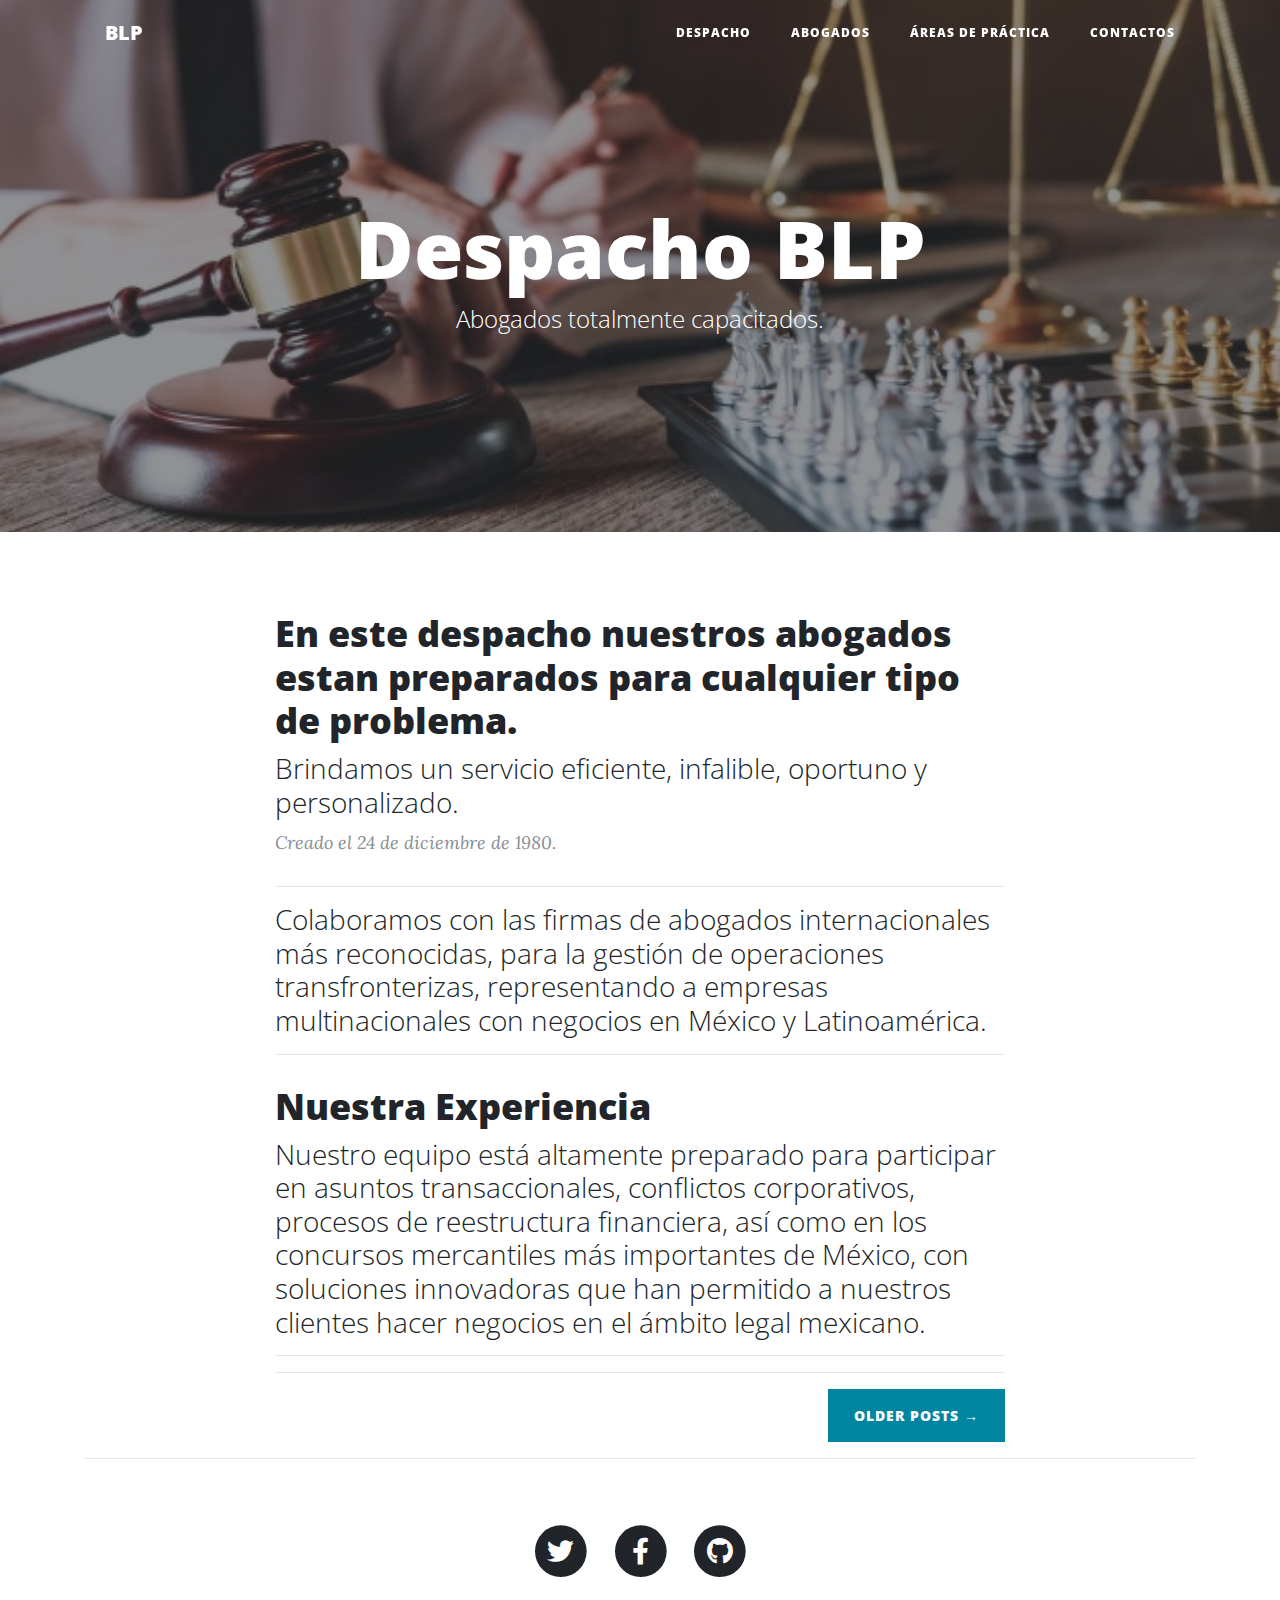
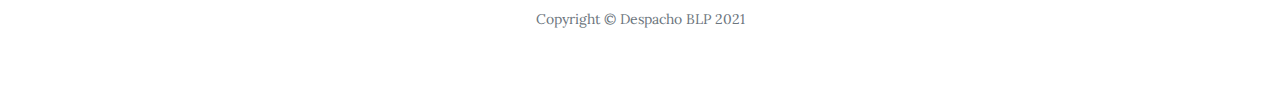
<file: index.html>
<!DOCTYPE html>
<html lang="en">

<head>

  <meta charset="utf-8">
  <meta name="viewport" content="width=device-width, initial-scale=1, shrink-to-fit=no">
  <meta name="description" content="">
  <meta name="author" content="">

  <title>Despacho BLP - Despacho</title>

  <!-- Bootstrap core CSS -->
  <link href="vendor/bootstrap/css/bootstrap.min.css" rel="stylesheet">

  <!-- Custom fonts for this template -->
  <link href="vendor/fontawesome-free/css/all.min.css" rel="stylesheet" type="text/css">
  <link href='https://fonts.googleapis.com/css?family=Lora:400,700,400italic,700italic' rel='stylesheet' type='text/css'>
  <link href='https://fonts.googleapis.com/css?family=Open+Sans:300italic,400italic,600italic,700italic,800italic,400,300,600,700,800' rel='stylesheet' type='text/css'>

  <!-- Custom styles for this template -->
  <link href="css/clean-blog.min.css" rel="stylesheet">

</head>

<body>

  <!-- Navigation -->
  <nav class="navbar navbar-expand-lg navbar-light fixed-top" id="mainNav">
    <div class="container">
      <a class="navbar-brand" href="index.html">BLP</a>
      <button class="navbar-toggler navbar-toggler-right" type="button" data-toggle="collapse" data-target="#navbarResponsive" aria-controls="navbarResponsive" aria-expanded="false" aria-label="Toggle navigation">
        Menu
        <i class="fas fa-bars"></i>
      </button>
      <div class="collapse navbar-collapse" id="navbarResponsive">
        <ul class="navbar-nav ml-auto">
          <li class="nav-item">
            <a class="nav-link" href="index.html">Despacho</a>
          </li>
          <li class="nav-item">
            <a class="nav-link" href="about.html">Abogados</a>
          </li>
          <li class="nav-item">
            <a class="nav-link" href="post.html">Áreas de práctica</a>
          </li>
          <li class="nav-item">
            <a class="nav-link" href="contact.html">Contactos</a>
          </li>
        </ul>
      </div>
    </div>
  </nav>

  <!-- Page Header -->
  <header class="masthead" style="background-image: url('img/bufete.jpg')">
    <div class="overlay"></div>
    <div class="container">
      <div class="row">
        <div class="col-lg-8 col-md-10 mx-auto">
          <div class="site-heading">
            <h1>Despacho BLP</h1>
            <span class="subheading">Abogados totalmente capacitados. </span>
          </div>
        </div>
      </div>
    </div>
  </header>

  <!-- Main Content -->
  <div class="container">
    <div class="row">
      <div class="col-lg-8 col-md-10 mx-auto">
        <div class="post-preview">
          <a href="post.html">
            <h2 class="post-title">
              En este despacho nuestros abogados estan preparados para cualquier tipo de problema. 
            </h2>
            <h3 class="post-subtitle">
              Brindamos un servicio eficiente, infalible, oportuno y personalizado.
            </h3>
          </a>
          <p class="post-meta">Creado el 24 de diciembre de 1980.
          </p>
        </div>
        <hr>
        <div class="post-preview">
          <a href="post.html">
            <h3 class="post-subtitle">
            Colaboramos con las firmas de abogados internacionales más reconocidas, para la gestión de operaciones transfronterizas, representando a empresas multinacionales con negocios en México y Latinoamérica.			
            </h3>
          </a>
        </div>
        <hr>
        <div class="post-preview">
          <a href="post.html">
            <h2 class="post-title">
              Nuestra Experiencia
            </h2>
            <h3 class="post-subtitle">
           Nuestro equipo está altamente preparado para participar en asuntos transaccionales, conflictos corporativos, procesos de reestructura financiera, así como en los concursos mercantiles más importantes de México, con soluciones innovadoras que han permitido a nuestros clientes hacer negocios en el ámbito legal mexicano.
            </h3>
          </a>
        </div>
        <hr>
        <div class="post-preview">
          <a href="post.html">
            <!--<h2 class="post-title">
              Failure is not an option
            </h2>
            <h3 class="post-subtitle">
              Many say exploration is part of our destiny, but it’s actually our duty to future generations.
            </h3>
          </a>
          <p class="post-meta">Posted by
            <a href="#">Start Bootstrap</a>
            on July 8, 2019</p>
        </div>-->
        <hr>
        <!-- Pager -->
        <div class="clearfix">
          <a class="btn btn-primary float-right" href="#">Older Posts &rarr;</a>
        </div>
      </div>
    </div>
  </div>

  <hr>

  <!-- Footer -->
  <footer>
    <div class="container">
      <div class="row">
        <div class="col-lg-8 col-md-10 mx-auto">
          <ul class="list-inline text-center">
            <li class="list-inline-item">
              <a href="#">
                <span class="fa-stack fa-lg">
                  <i class="fas fa-circle fa-stack-2x"></i>
                  <i class="fab fa-twitter fa-stack-1x fa-inverse"></i>
                </span>
              </a>
            </li>
            <li class="list-inline-item">
              <a href="#">
                <span class="fa-stack fa-lg">
                  <i class="fas fa-circle fa-stack-2x"></i>
                  <i class="fab fa-facebook-f fa-stack-1x fa-inverse"></i>
                </span>
              </a>
            </li>
            <li class="list-inline-item">
              <a href="#">
                <span class="fa-stack fa-lg">
                  <i class="fas fa-circle fa-stack-2x"></i>
                  <i class="fab fa-github fa-stack-1x fa-inverse"></i>
                </span>
              </a>
            </li>
          </ul>
          <p class="copyright text-muted">Copyright &copy; Despacho BLP 2021</p>
        </div>
      </div>
    </div>
  </footer>

  <!-- Bootstrap core JavaScript -->
  <script src="vendor/jquery/jquery.min.js"></script>
  <script src="vendor/bootstrap/js/bootstrap.bundle.min.js"></script>

  <!-- Custom scripts for this template -->
  <script src="js/clean-blog.min.js"></script>

</body>

</html>
</file>
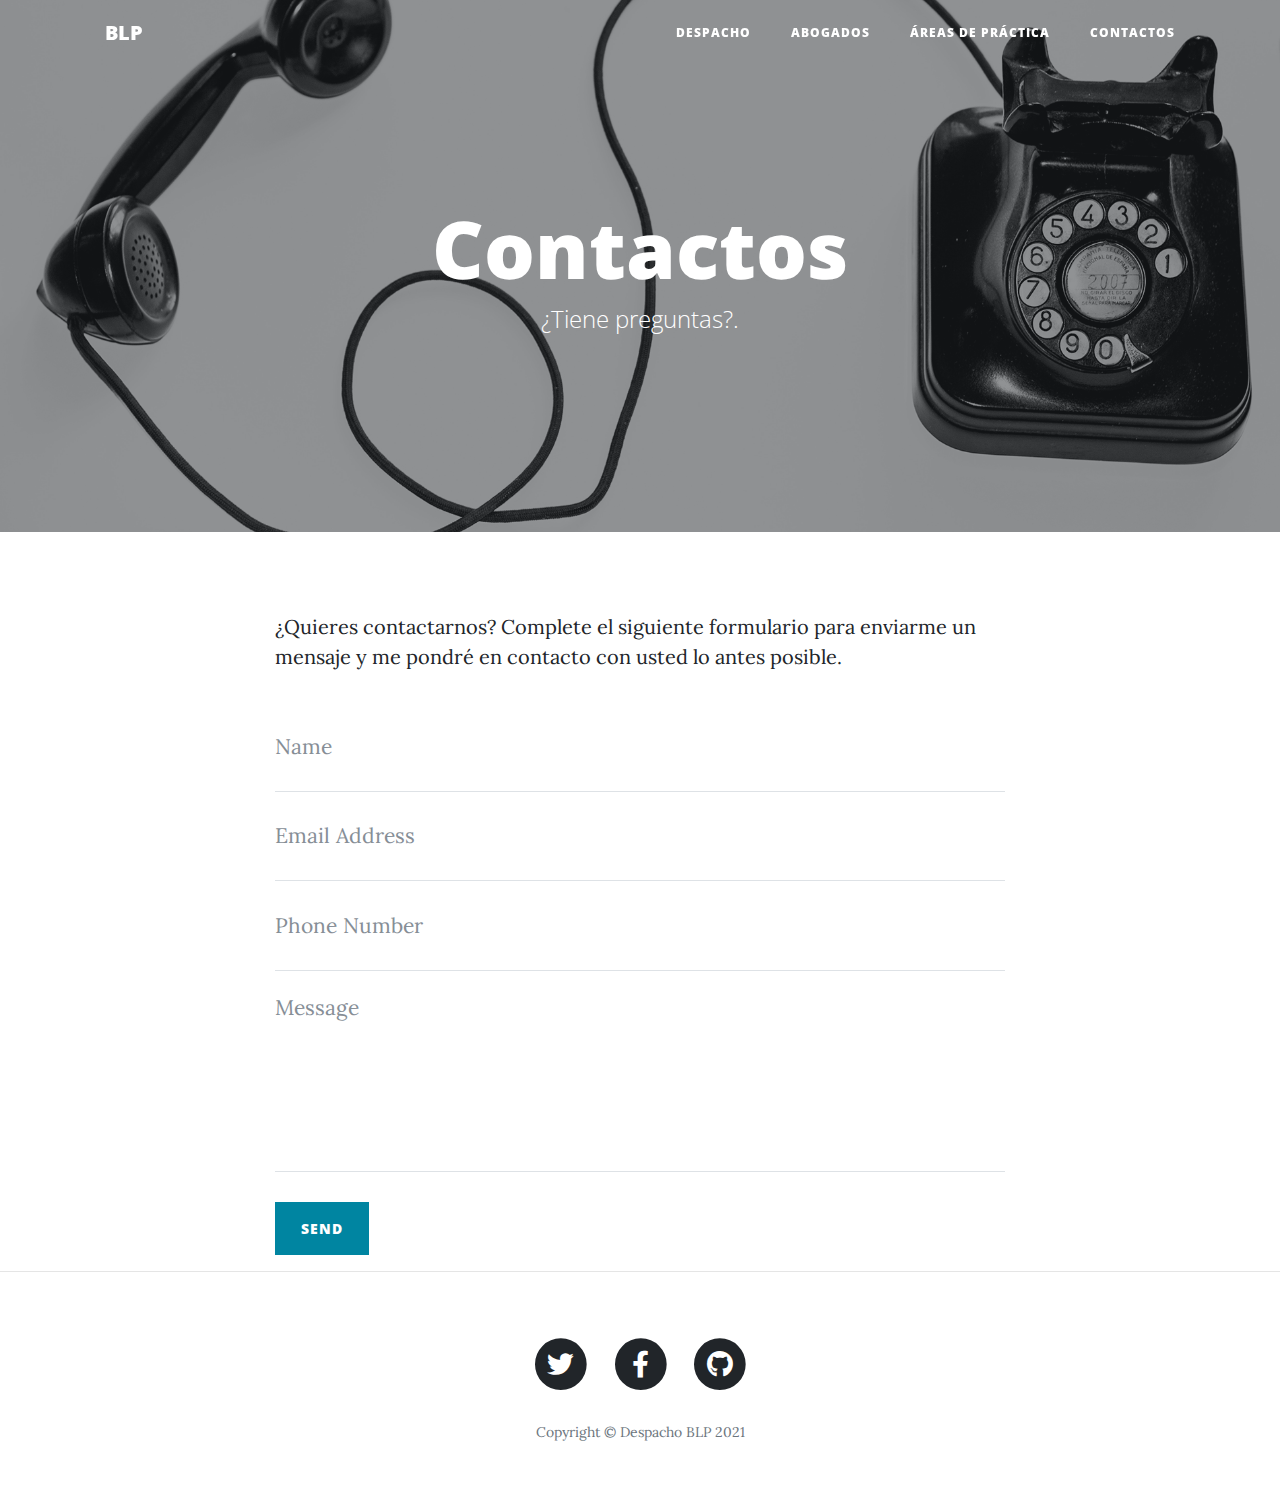
<file: contact.html>
<!DOCTYPE html>
<html lang="en">

<head>

  <meta charset="utf-8">
  <meta name="viewport" content="width=device-width, initial-scale=1, shrink-to-fit=no">
  <meta name="description" content="">
  <meta name="author" content="">

  <title>Despacho BLP - contactos</title>

  <!-- Bootstrap core CSS -->
  <link href="vendor/bootstrap/css/bootstrap.min.css" rel="stylesheet">

  <!-- Custom fonts for this template -->
  <link href="vendor/fontawesome-free/css/all.min.css" rel="stylesheet" type="text/css">
  <link href='https://fonts.googleapis.com/css?family=Lora:400,700,400italic,700italic' rel='stylesheet' type='text/css'>
  <link href='https://fonts.googleapis.com/css?family=Open+Sans:300italic,400italic,600italic,700italic,800italic,400,300,600,700,800' rel='stylesheet' type='text/css'>

  <!-- Custom styles for this template -->
  <link href="css/clean-blog.min.css" rel="stylesheet">

</head>

<body>

  <!-- Navigation -->
  <nav class="navbar navbar-expand-lg navbar-light fixed-top" id="mainNav">
    <div class="container">
      <a class="navbar-brand" href="index.html">BLP</a>
      <button class="navbar-toggler navbar-toggler-right" type="button" data-toggle="collapse" data-target="#navbarResponsive" aria-controls="navbarResponsive" aria-expanded="false" aria-label="Toggle navigation">
        Menu
        <i class="fas fa-bars"></i>
      </button>
      <div class="collapse navbar-collapse" id="navbarResponsive">
        <ul class="navbar-nav ml-auto">
          <li class="nav-item">
            <a class="nav-link" href="index.html">Despacho</a>
          </li>
          <li class="nav-item">
            <a class="nav-link" href="about.html">Abogados</a>
          </li>
          <li class="nav-item">
            <a class="nav-link" href="post.html">Áreas de práctica</a>
          </li>
          <li class="nav-item">
            <a class="nav-link" href="contact.html">Contactos</a>
          </li>
        </ul>
      </div>
    </div>
  </nav>

  <!-- Page Header -->
  <header class="masthead" style="background-image: url('img/contact-bg.jpg')">
    <div class="overlay"></div>
    <div class="container">
      <div class="row">
        <div class="col-lg-8 col-md-10 mx-auto">
          <div class="page-heading">
            <h1>Contactos</h1>
            <span class="subheading">¿Tiene preguntas?.</span>
          </div>
        </div>
      </div>
    </div>
  </header>

  <!-- Main Content -->
  <div class="container">
    <div class="row">
      <div class="col-lg-8 col-md-10 mx-auto">
        <p>¿Quieres contactarnos? Complete el siguiente formulario para enviarme un mensaje y me pondré en contacto con usted lo antes posible.</p>
        <!-- Contact Form - Enter your email address on line 19 of the mail/contact_me.php file to make this form work. -->
        <!-- WARNING: Some web hosts do not allow emails to be sent through forms to common mail hosts like Gmail or Yahoo. It's recommended that you use a private domain email address! -->
        <!-- To use the contact form, your site must be on a live web host with PHP! The form will not work locally! -->
        <form name="sentMessage" id="contactForm" novalidate>
          <div class="control-group">
            <div class="form-group floating-label-form-group controls">
              <label>Nombre</label>
              <input type="text" class="form-control" placeholder="Name" id="name" required data-validation-required-message="Please enter your name.">
              <p class="help-block text-danger"></p>
            </div>
          </div>
          <div class="control-group">
            <div class="form-group floating-label-form-group controls">
              <label>Email</label>
              <input type="email" class="form-control" placeholder="Email Address" id="email" required data-validation-required-message="Please enter your email address.">
              <p class="help-block text-danger"></p>
            </div>
          </div>
          <div class="control-group">
            <div class="form-group col-xs-12 floating-label-form-group controls">
              <label>Número de telefono</label>
              <input type="tel" class="form-control" placeholder="Phone Number" id="phone" required data-validation-required-message="Please enter your phone number.">
              <p class="help-block text-danger"></p>
            </div>
          </div>
          <div class="control-group">
            <div class="form-group floating-label-form-group controls">
              <label>Mensaje</label>
              <textarea rows="5" class="form-control" placeholder="Message" id="message" required data-validation-required-message="Please enter a message."></textarea>
              <p class="help-block text-danger"></p>
            </div>
          </div>
          <br>
          <div id="success"></div>
          <button type="submit" class="btn btn-primary" id="sendMessageButton">Send</button>
        </form>
      </div>
    </div>
  </div>

  <hr>

  <!-- Footer -->
  <footer>
    <div class="container">
      <div class="row">
        <div class="col-lg-8 col-md-10 mx-auto">
          <ul class="list-inline text-center">
            <li class="list-inline-item">
              <a href="#">
                <span class="fa-stack fa-lg">
                  <i class="fas fa-circle fa-stack-2x"></i>
                  <i class="fab fa-twitter fa-stack-1x fa-inverse"></i>
                </span>
              </a>
            </li>
            <li class="list-inline-item">
              <a href="#">
                <span class="fa-stack fa-lg">
                  <i class="fas fa-circle fa-stack-2x"></i>
                  <i class="fab fa-facebook-f fa-stack-1x fa-inverse"></i>
                </span>
              </a>
            </li>
            <li class="list-inline-item">
              <a href="#">
                <span class="fa-stack fa-lg">
                  <i class="fas fa-circle fa-stack-2x"></i>
                  <i class="fab fa-github fa-stack-1x fa-inverse"></i>
                </span>
              </a>
            </li>
          </ul>
          <p class="copyright text-muted">Copyright &copy; Despacho BLP 2021</p>
        </div>
      </div>
    </div>
  </footer>

  <!-- Bootstrap core JavaScript -->
  <script src="vendor/jquery/jquery.min.js"></script>
  <script src="vendor/bootstrap/js/bootstrap.bundle.min.js"></script>

  <!-- Contact Form JavaScript -->
  <script src="js/jqBootstrapValidation.js"></script>
  <script src="js/contact_me.js"></script>

  <!-- Custom scripts for this template -->
  <script src="js/clean-blog.min.js"></script>

</body>

</html>
</file>
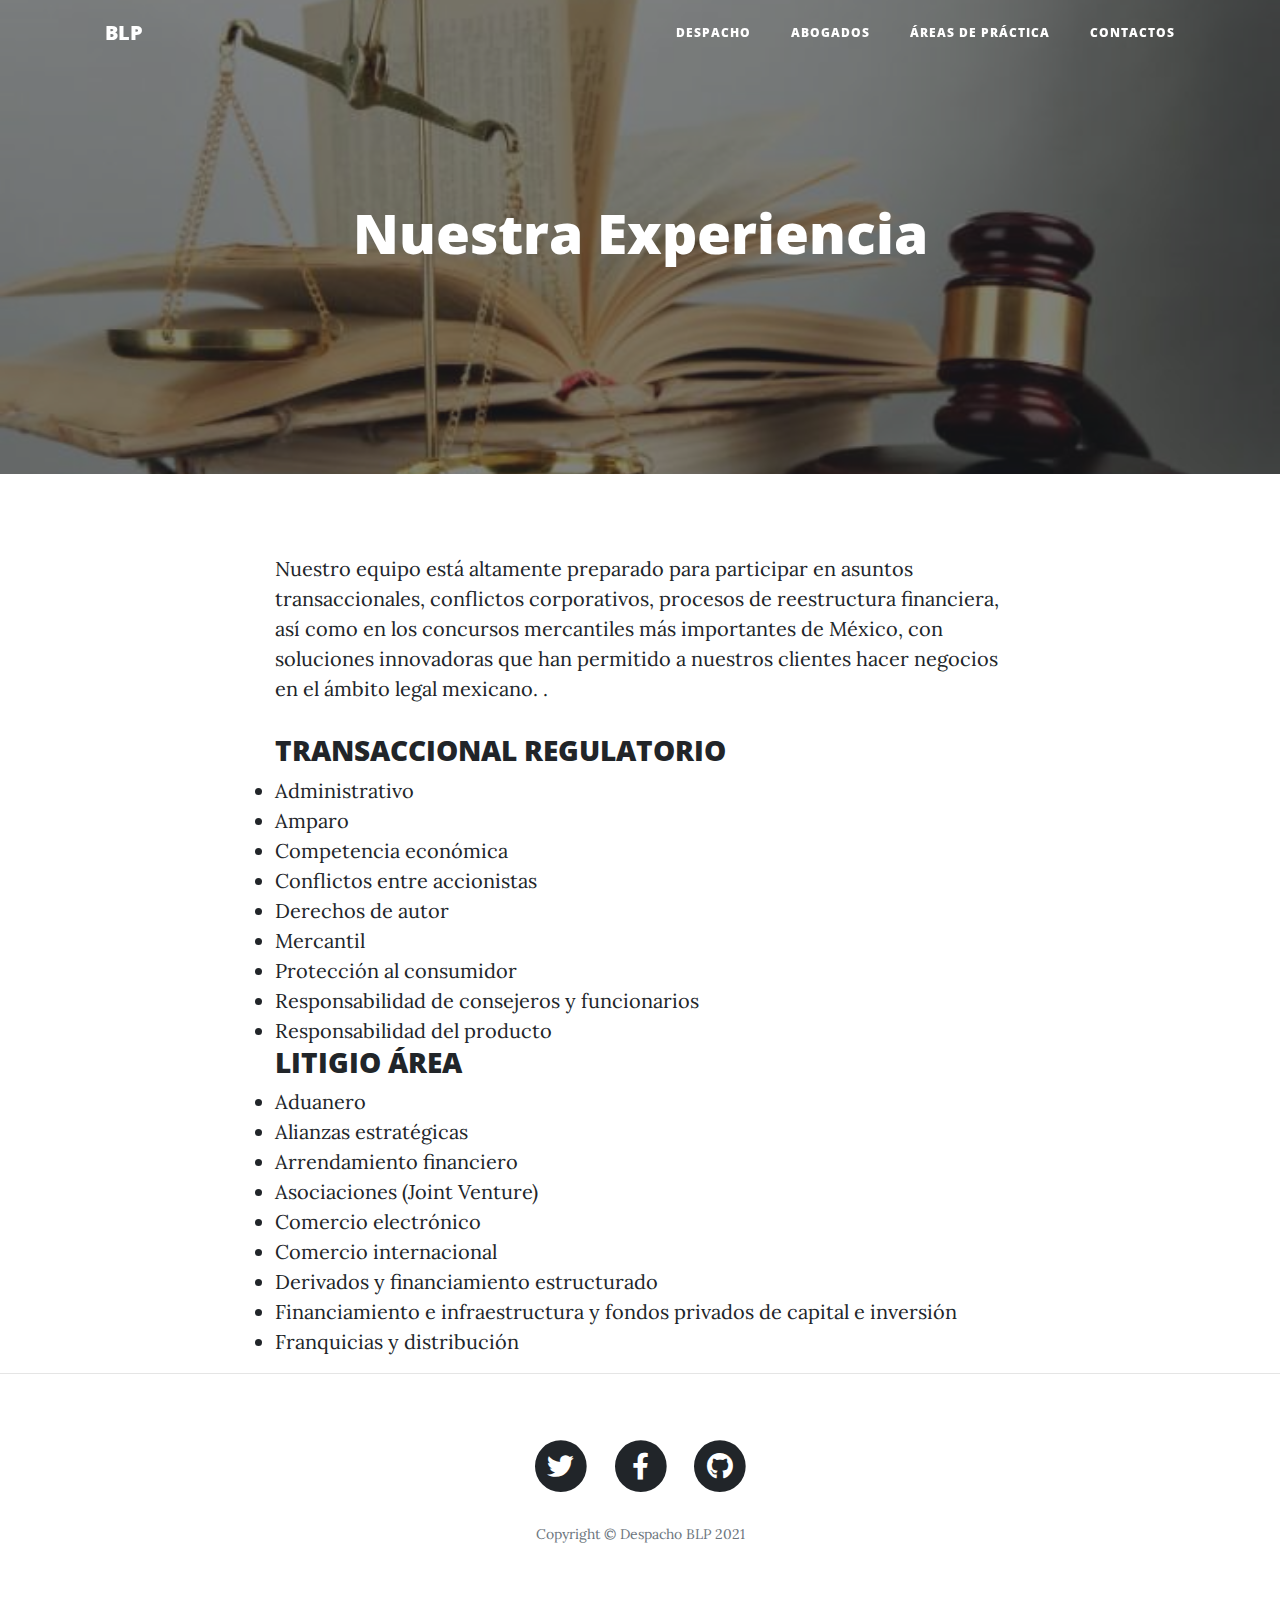
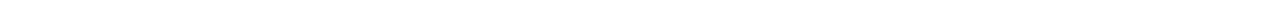
<file: post.html>
<!DOCTYPE html>
<html lang="en">

<head>

  <meta charset="utf-8">
  <meta name="viewport" content="width=device-width, initial-scale=1, shrink-to-fit=no">
  <meta name="description" content="">
  <meta name="author" content="">

  <title>Despacho BLP - áreas</title>

  <!-- Bootstrap core CSS -->
  <link href="vendor/bootstrap/css/bootstrap.min.css" rel="stylesheet">

  <!-- Custom fonts for this template -->
  <link href="vendor/fontawesome-free/css/all.min.css" rel="stylesheet" type="text/css">
  <link href='https://fonts.googleapis.com/css?family=Lora:400,700,400italic,700italic' rel='stylesheet' type='text/css'>
  <link href='https://fonts.googleapis.com/css?family=Open+Sans:300italic,400italic,600italic,700italic,800italic,400,300,600,700,800' rel='stylesheet' type='text/css'>

  <!-- Custom styles for this template -->
  <link href="css/clean-blog.min.css" rel="stylesheet">

</head>

<body>

  <!-- Navigation -->
  <nav class="navbar navbar-expand-lg navbar-light fixed-top" id="mainNav">
    <div class="container">
      <a class="navbar-brand" href="index.html">BLP</a>
      <button class="navbar-toggler navbar-toggler-right" type="button" data-toggle="collapse" data-target="#navbarResponsive" aria-controls="navbarResponsive" aria-expanded="false" aria-label="Toggle navigation">
        Menu
        <i class="fas fa-bars"></i>
      </button>
      <div class="collapse navbar-collapse" id="navbarResponsive">
        <ul class="navbar-nav ml-auto">
          <li class="nav-item">
            <a class="nav-link" href="index.html">Despacho</a>
          </li>
          <li class="nav-item">
            <a class="nav-link" href="about.html">Abogados</a>
          </li>
          <li class="nav-item">
            <a class="nav-link" href="post.html">Áreas de práctica</a>
          </li>
          <li class="nav-item">
            <a class="nav-link" href="contact.html">Contactos</a>
          </li>
        </ul>
      </div>
    </div>
  </nav>

  <!-- Page Header -->
  <header class="masthead" style="background-image: url('img/Area.jpg')">
    <div class="overlay"></div>
    <div class="container">
      <div class="row">
        <div class="col-lg-8 col-md-10 mx-auto">
          <div class="post-heading">
            <h1><center>Nuestra Experiencia</center></h1>
          </div>
        </div>
      </div>
    </div>
  </header>

  <!-- Post Content -->
  <article>
    <div class="container">
      <div class="row">
        <div class="col-lg-8 col-md-10 mx-auto">
          <p>Nuestro equipo está altamente preparado para participar en asuntos transaccionales, conflictos corporativos, procesos de reestructura financiera, así como en los concursos mercantiles más importantes de México, con soluciones innovadoras que han permitido a nuestros clientes hacer negocios en el ámbito legal mexicano.

.</p>
            <h3>TRANSACCIONAL REGULATORIO</h3>
            <li>Administrativo</li>
            <li>Amparo</li>
            <li>Competencia económica
</li>
            <li>Conflictos entre accionistas</li>
            <li>Derechos de autor</li>
            <li>Mercantil</li>
            <li>Protección al consumidor</li>
            <li>Responsabilidad de consejeros y funcionarios</li>
            <li>Responsabilidad del producto</li>
            
            
            
            <h3>LITIGIO ÁREA</h3>
            <li>Aduanero</li>
            <li>Alianzas estratégicas</li>
            <li>Arrendamiento financiero
</li>
            <li>Asociaciones (Joint Venture)</li>
            <li>Comercio electrónico</li>
            <li>Comercio internacional</li>
            <li>Derivados y financiamiento estructurado</li>
            <li>Financiamiento e infraestructura y fondos privados de capital e inversión</li>
            <li>Franquicias y distribución</li>


         </div>
      </div>
    </div>
  </article>

  <hr>

  <!-- Footer -->
  <footer>
    <div class="container">
      <div class="row">
        <div class="col-lg-8 col-md-10 mx-auto">
          <ul class="list-inline text-center">
            <li class="list-inline-item">
              <a href="#">
                <span class="fa-stack fa-lg">
                  <i class="fas fa-circle fa-stack-2x"></i>
                  <i class="fab fa-twitter fa-stack-1x fa-inverse"></i>
                </span>
              </a>
            </li>
            <li class="list-inline-item">
              <a href="#">
                <span class="fa-stack fa-lg">
                  <i class="fas fa-circle fa-stack-2x"></i>
                  <i class="fab fa-facebook-f fa-stack-1x fa-inverse"></i>
                </span>
              </a>
            </li>
            <li class="list-inline-item">
              <a href="#">
                <span class="fa-stack fa-lg">
                  <i class="fas fa-circle fa-stack-2x"></i>
                  <i class="fab fa-github fa-stack-1x fa-inverse"></i>
                </span>
              </a>
            </li>
          </ul>
          <p class="copyright text-muted">Copyright &copy; Despacho BLP 2021</p>
        </div>
      </div>
    </div>
  </footer>

  <!-- Bootstrap core JavaScript -->
  <script src="vendor/jquery/jquery.min.js"></script>
  <script src="vendor/bootstrap/js/bootstrap.bundle.min.js"></script>

  <!-- Custom scripts for this template -->
  <script src="js/clean-blog.min.js"></script>

</body>

</html>
</file>
<file: css/clean-blog.min.css>
/*!
 * Start Bootstrap - Clean Blog v5.0.10 (https://startbootstrap.com/theme/clean-blog)
 * Copyright 2013-2020 Start Bootstrap
 * Licensed under MIT (https://github.com/StartBootstrap/startbootstrap-clean-blog/blob/master/LICENSE)
 */body{font-size:20px;color:#212529;font-family:Lora,'Times New Roman',serif}p{line-height:1.5;margin:30px 0}p a{text-decoration:underline}h1,h2,h3,h4,h5,h6{font-weight:800;font-family:'Open Sans','Helvetica Neue',Helvetica,Arial,sans-serif}a{color:#212529;transition:all .2s}a:focus,a:hover{color:#0085a1}blockquote{font-style:italic;color:#868e96}.section-heading{font-size:36px;font-weight:700;margin-top:60px}.caption{font-size:14px;font-style:italic;display:block;margin:0;padding:10px;text-align:center;border-bottom-right-radius:5px;border-bottom-left-radius:5px}::-moz-selection{color:#fff;background:#0085a1;text-shadow:none}::selection{color:#fff;background:#0085a1;text-shadow:none}img::-moz-selection{color:#fff;background:0 0}img::selection{color:#fff;background:0 0}img::-moz-selection{color:#fff;background:0 0}#mainNav{position:absolute;border-bottom:1px solid #e9ecef;background-color:#fff;font-family:'Open Sans','Helvetica Neue',Helvetica,Arial,sans-serif}#mainNav .navbar-brand{font-weight:800;color:#343a40}#mainNav .navbar-toggler{font-size:12px;font-weight:800;padding:13px;text-transform:uppercase;color:#343a40}#mainNav .navbar-nav>li.nav-item>a{font-size:12px;font-weight:800;letter-spacing:1px;text-transform:uppercase}@media only screen and (min-width:992px){#mainNav{border-bottom:1px solid transparent;background:0 0}#mainNav .navbar-brand{padding:10px 20px;color:#fff}#mainNav .navbar-brand:focus,#mainNav .navbar-brand:hover{color:rgba(255,255,255,.8)}#mainNav .navbar-nav>li.nav-item>a{padding:10px 20px;color:#fff}#mainNav .navbar-nav>li.nav-item>a:focus,#mainNav .navbar-nav>li.nav-item>a:hover{color:rgba(255,255,255,.8)}}@media only screen and (min-width:992px){#mainNav{transition:background-color .2s;transform:translate3d(0,0,0);-webkit-backface-visibility:hidden;backface-visibility:hidden}#mainNav.is-fixed{position:fixed;top:-67px;transition:transform .2s;border-bottom:1px solid #fff;background-color:rgba(255,255,255,.9)}#mainNav.is-fixed .navbar-brand{color:#212529}#mainNav.is-fixed .navbar-brand:focus,#mainNav.is-fixed .navbar-brand:hover{color:#0085a1}#mainNav.is-fixed .navbar-nav>li.nav-item>a{color:#212529}#mainNav.is-fixed .navbar-nav>li.nav-item>a:focus,#mainNav.is-fixed .navbar-nav>li.nav-item>a:hover{color:#0085a1}#mainNav.is-visible{transform:translate3d(0,100%,0)}}header.masthead{margin-bottom:50px;background:no-repeat center center;background-color:#868e96;background-attachment:scroll;position:relative;background-size:cover}header.masthead .overlay{position:absolute;top:0;left:0;height:100%;width:100%;background-color:#212529;opacity:.5}header.masthead .page-heading,header.masthead .post-heading,header.masthead .site-heading{padding:200px 0 150px;color:#fff}@media only screen and (min-width:768px){header.masthead .page-heading,header.masthead .post-heading,header.masthead .site-heading{padding:200px 0}}header.masthead .page-heading,header.masthead .site-heading{text-align:center}header.masthead .page-heading h1,header.masthead .site-heading h1{font-size:50px;margin-top:0}header.masthead .page-heading .subheading,header.masthead .site-heading .subheading{font-size:24px;font-weight:300;line-height:1.1;display:block;margin:10px 0 0;font-family:'Open Sans','Helvetica Neue',Helvetica,Arial,sans-serif}@media only screen and (min-width:768px){header.masthead .page-heading h1,header.masthead .site-heading h1{font-size:80px}}header.masthead .post-heading h1{font-size:35px}header.masthead .post-heading .meta,header.masthead .post-heading .subheading{line-height:1.1;display:block}header.masthead .post-heading .subheading{font-size:24px;font-weight:600;margin:10px 0 30px;font-family:'Open Sans','Helvetica Neue',Helvetica,Arial,sans-serif}header.masthead .post-heading .meta{font-size:20px;font-weight:300;font-style:italic;font-family:Lora,'Times New Roman',serif}header.masthead .post-heading .meta a{color:#fff}@media only screen and (min-width:768px){header.masthead .post-heading h1{font-size:55px}header.masthead .post-heading .subheading{font-size:30px}}.post-preview>a{color:#212529}.post-preview>a:focus,.post-preview>a:hover{text-decoration:none;color:#0085a1}.post-preview>a>.post-title{font-size:30px;margin-top:30px;margin-bottom:10px}.post-preview>a>.post-subtitle{font-weight:300;margin:0 0 10px}.post-preview>.post-meta{font-size:18px;font-style:italic;margin-top:0;color:#868e96}.post-preview>.post-meta>a{text-decoration:none;color:#212529}.post-preview>.post-meta>a:focus,.post-preview>.post-meta>a:hover{text-decoration:underline;color:#0085a1}@media only screen and (min-width:768px){.post-preview>a>.post-title{font-size:36px}}.floating-label-form-group{font-size:14px;position:relative;margin-bottom:0;padding-bottom:.5em;border-bottom:1px solid #dee2e6}.floating-label-form-group input,.floating-label-form-group textarea{font-size:1.5em;position:relative;z-index:1;padding:0;resize:none;border:none;border-radius:0;background:0 0;box-shadow:none!important;font-family:Lora,'Times New Roman',serif}.floating-label-form-group input::-webkit-input-placeholder,.floating-label-form-group textarea::-webkit-input-placeholder{color:#868e96;font-family:Lora,'Times New Roman',serif}.floating-label-form-group label{font-size:.85em;line-height:1.764705882em;position:relative;z-index:0;top:2em;display:block;margin:0;transition:top .3s ease,opacity .3s ease;opacity:0}.floating-label-form-group .help-block{margin:15px 0}.floating-label-form-group-with-value label{top:0;opacity:1}.floating-label-form-group-with-focus label{color:#0085a1}form .form-group:first-child .floating-label-form-group{border-top:1px solid #dee2e6}footer{padding:50px 0 65px}footer .list-inline{margin:0;padding:0}footer .copyright{font-size:14px;margin-bottom:0;text-align:center}.btn{font-size:14px;font-weight:800;padding:15px 25px;letter-spacing:1px;text-transform:uppercase;border-radius:0;font-family:'Open Sans','Helvetica Neue',Helvetica,Arial,sans-serif}.btn-primary{background-color:#0085a1;border-color:#0085a1}.btn-primary:active,.btn-primary:focus,.btn-primary:hover{color:#fff;background-color:#00657b!important;border-color:#00657b!important}.btn-lg{font-size:16px;padding:25px 35px}
</file>
